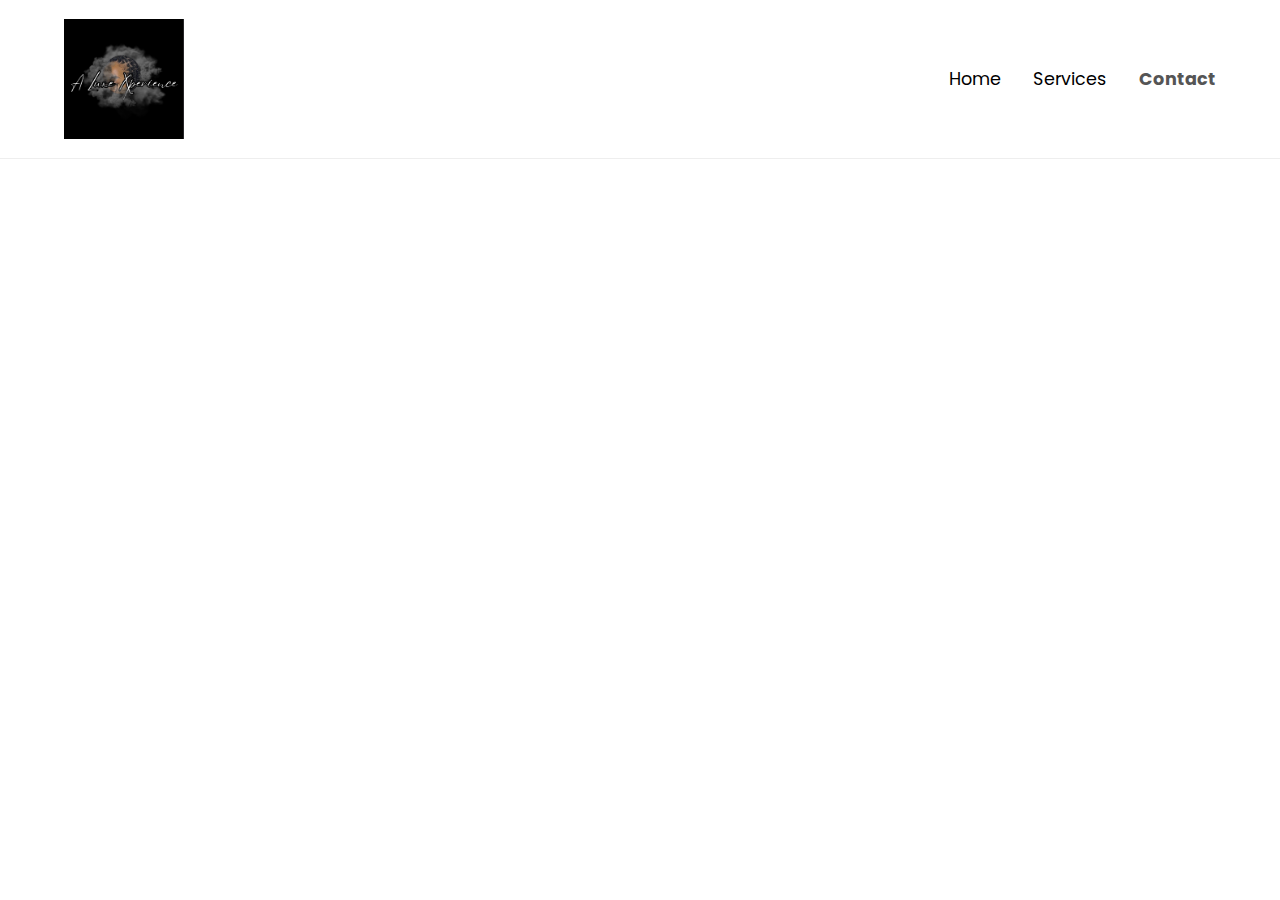
<file: contact.html>
<!DOCTYPE html>
<html lang="en">
<head>
  <meta charset="UTF-8" />
  <meta name="viewport" content="width=device-width, initial-scale=1.0"/>
  <title>Contact | A Luxe Xperience</title>
  <link rel="stylesheet" href="contact.css"/>
  <script defer src="script.js"></script>
  <link href="https://fonts.googleapis.com/css2?family=Playfair+Display:wght@700&family=Poppins&display=swap" rel="stylesheet"/>
</head>
<body>


  <header class="navbar">
    <img src="logo 2.jpg" alt="A Luxe Xperience Logo" class="logo" />
    <button class="hamburger" id="menuToggle">&#9776;</button>
    <nav class="nav-menu" id="navMenu">
      <a href="index.html">Home</a>
      <a href="services.html">Services</a>
      <a href="contact.html" class="active">Contact</a>
    </nav>
  </header>

  <script>
    document.getElementById("menuToggle").addEventListener("click", function () {
      document.getElementById("navMenu").classList.toggle("active");
    });
  </script>

</body>
</html>
</file>
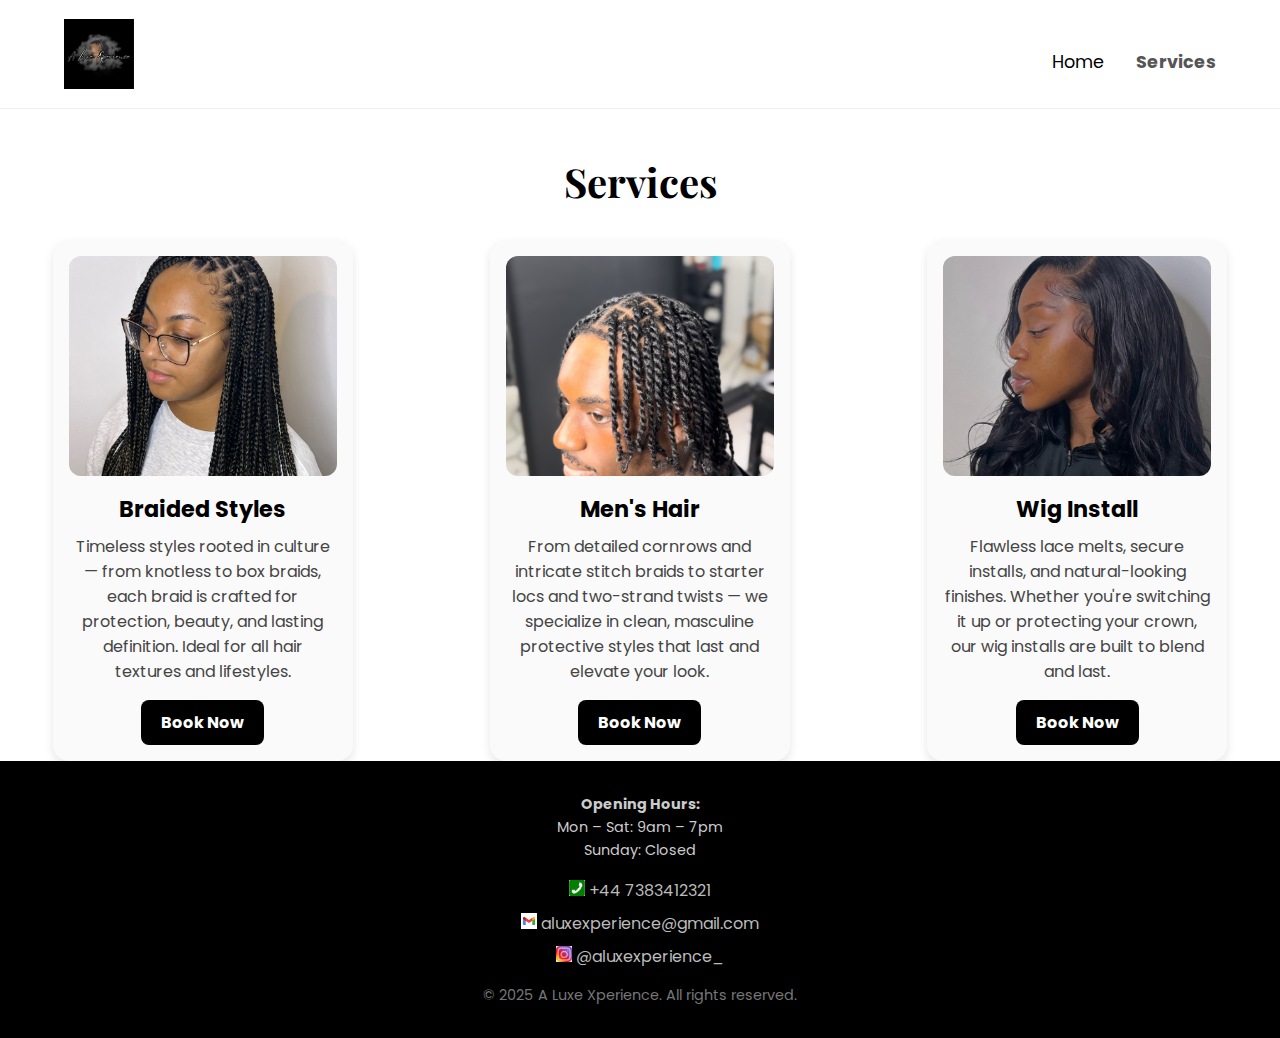
<file: services.html>
<!DOCTYPE html>
<html lang="en">
<head>
  <meta charset="UTF-8" />
  <meta name="viewport" content="width=device-width, initial-scale=1.0" />
  <title>Our Services</title>
  <link rel="stylesheet" href="services.css" />
  <link rel="icon" href="logo 2.jpg" type="image/x-icon">
  <script defer src="script.js"></script>
  <link href="https://fonts.googleapis.com/css2?family=Playfair+Display:wght@700&family=Poppins&display=swap" rel="stylesheet" />
</head>
<body>
  <!-- Navbar -->
  <!-- Header -->
  <header class="navbar">
    <img src="logo 2.jpg" alt="alx.png" class="logo" />
    <button class="hamburger" id="menuToggle">&#9776;</button>
    <nav class="nav-menu" id="navMenu">
      <a href="index.html" >Home</a>
      <a href="services.html" class = "active">Services</a>
     
    </nav>
  </header>

  <!-- Services Section -->
  <section class="services-section">
    <h2>Services</h2>
    <div class="services-container">

      <div class="service-card">
        <div class="service-img" style="--img1: url('IMG-20250625-WA0036.jpg'); --img2: url('IMG-20250625-WA0051.jpg');"></div>
        <h3>Braided Styles</h3>
        <p>Timeless styles rooted in culture — from knotless to box braids, each braid is crafted for protection, beauty, and lasting definition. Ideal for all hair textures and lifestyles.</p>
        <a href="https://aluxexperience.square.site" class="book-btn">Book Now</a>
      </div>

      <div class="service-card">
        <div class="service-img" style="--img1: url('IMG-20250625-WA0048.jpg'); --img2: url('IMG-20250625-WA0034.jpg');"></div>
        <h3>Men's Hair</h3>
        <p>From detailed cornrows and intricate stitch braids to starter locs and two-strand twists — we specialize in clean, masculine protective styles that last and elevate your look.</p>
        <a href="https://aluxexperience.square.site" class="book-btn">Book Now</a>
      </div>

      <div class="service-card">
        <div class="service-img" style="--img1: url('wigs.jpg'); --img2: url('wig2.jpg');"></div>
        <h3>Wig Install</h3>
        <p>Flawless lace melts, secure installs, and natural-looking finishes. Whether you're switching it up or protecting your crown, our wig installs are built to blend and last.</p>
        <a href="https://aluxexperience.square.site" class="book-btn">Book Now</a>
      </div>

    </div>
  </section>

  <!-- Footer -->
  <footer class="footer">
    <div class="footer-container">
      <div class="footer-hours">
        <p><strong>Opening Hours:</strong></p>
        <p>Mon – Sat: 9am – 7pm</p>
        <p>Sunday: Closed</p>
      </div>
      <div class="footer-content">
        <p><img src="OIP (1).webp" alt="Phone"> <a href="tel:+447383412321">+44 7383412321</a></p>
        <p><img src="OIP.webp" alt="Email"> <a href="mailto:aluxexperience@gmail.com">aluxexperience@gmail.com</a></p>
        <p><img src="download.webp" alt="Instagram"> <a href="https://www.instagram.com/aluxexperience_" target="_blank">@aluxexperience_</a></p>
      </div>
      <p class="footer-copy">&copy; 2025 A Luxe Xperience. All rights reserved.</p>
    </div>
  </footer>

  <!-- Hamburger Toggle Script -->
  <script>
    document.getElementById("menuToggle").addEventListener("click", function () {
      document.getElementById("navMenu").classList.toggle("active");
    });
  </script>
</body>
</html>
</file>
<file: contact.css>
* {
    margin: 0;
    padding: 0;
    box-sizing: border-box;
  }
  
  body {
    padding-top: 120px; /* Prevent content from hiding behind navbar */
    font-family: 'Poppins', sans-serif;
    background-color: #fff;
    color: #000;
  }
  
  /* ========== NAVBAR STYLING ========== */
  .navbar {
    display: flex;
    flex-direction: row;
    justify-content: space-between;
    align-items: center;
    padding: 1.2rem 5%;
    position: fixed;
    top: 0;
    width: 100%;
    background-color: #fff;
    z-index: 1000;
    border-bottom: 1px solid #eee;
  }
  
  .logo {
    width: 120px;
    height: auto;
  }
  
  .hamburger {
    font-size: 1.8rem;
    background: none;
    border: none;
    cursor: pointer;
    color: #000;
    display: block;
  }
  
  .nav-menu {
    display: none;
    flex-direction: column;
    text-align: center;
    margin-top: 1rem;
  }
  
  .nav-menu.active {
    display: flex;
  }
  
  .nav-menu a.active {
    font-weight: bold;
    color: #555;
  }
  
  .nav-menu a {
    text-decoration: none;
    color: #000;
    font-size: 1.1rem;
    margin: 0.5rem 0;
    transition: color 0.3s ease;
  }
  
  .nav-menu a:hover {
    color: #555;
  }
  
  /* ========== DESKTOP ========== */
  @media (min-width: 768px) {
    .hamburger {
      display: none;
    }
  
    .nav-menu {
      display: flex !important;
      flex-direction: row;
      gap: 2rem;
      margin-top: 0;
    }
  
    .navbar {
      flex-direction: row;
      justify-content: space-between;
    }
  
    .logo {
      margin: 0;
    }
  }
  
  /* Contact Section */
  .contact-section {
    max-width: 600px;
    margin: auto;
    padding: 2rem;
    text-align: center;
  }
  
  .contact-section h1 {
    font-size: 2.5rem;
    font-family: 'Playfair Display', serif;
    margin-bottom: 1rem;
  }
  
  .contact-section p {
    font-size: 1rem;
    color: #444;
    margin-bottom: 2rem;
  }
  
  .contact-form input,
  .contact-form textarea {
    width: 100%;
    padding: 14px;
    margin-bottom: 1rem;
    border: 1px solid #ccc;
    border-radius: 8px;
    font-family: inherit;
    font-size: 1rem;
  }
  
  .contact-form button {
    background-color: #000;
    color: #fff;
    padding: 12px 24px;
    border: none;
    border-radius: 8px;
    font-size: 1rem;
    font-weight: bold;
    cursor: pointer;
    transition: transform 0.3s ease, background-color 0.3s ease;
  }
  
  .contact-form button:hover {
    background-color: #555;
    transform: scale(1.05);
  }
</file>
<file: services.css>
* {
    margin: 0;
    padding: 0;
    box-sizing: border-box;
  }
  
 /* Navbar */
.navbar {
    display: flex;
    flex-direction: column;
    align-items: center;
    padding: 1.2rem 5%;
    position: fixed;
    top: 0;
    width: 100%;
    background-color: #fff;
    z-index: 1000;
    border-bottom: 1px solid #eee;
  }
  
  .logo {
    width: 70px;
    height: auto;
    margin-bottom: 0.5rem;
    align-items: center;
  }
  
  /* Hamburger Button */
  .hamburger {
    font-size: 1.8rem;
    background: none;
    border: none;
    cursor: pointer;
    color: #000;
    margin-top: 0.5rem;
  }
  
  .nav-menu {
    display: none;
    flex-direction: column;
    text-align: center;
    margin-top: 1rem;
  }
  
  .nav-menu a {
    text-decoration: none;
    color: #000;
    font-size: 1.1rem;
    margin: 0.5rem 0;
    transition: color 0.3s ease;
  }
  
  .nav-menu a:hover {
    color: #555;
  }
  
  
 @media (min-width: 768px) {
  .hamburger {
    display: none;
  }

  .nav-menu {
    display: flex !important;
    position: static;
    flex-direction: row;
    gap: 2rem;
    background: none;
    opacity: 1 !important;
    pointer-events: auto;
    transform: none;
  }
  .nav-menu a.active {
          font-weight: bold;
          color: #555;
        }

  .navbar {
    flex-direction: row;
    justify-content: space-between;
    align-items: center;
  }

  .logo {
    margin: 0;
  }
}
  
  /* Push body content down */
  body {
    padding-top: 155px;
    
    font-family: 'Poppins', sans-serif;
    margin: 0;
    background-color: #fff;
    color: #000;
  }
  
  /* Section Title */
  .services-section h2 {
    text-align: center;
    font-size: 2.5rem;
    margin-bottom: 2rem;
    font-family: 'Playfair Display', serif;
  }
  
  /* Layout */
  .services-container {
    display: flex;
    justify-content: space-around;
    flex-wrap: wrap;
    gap: 2rem;
  }
  
  /* Each service card */
  .service-card {
    width: 300px;
    background: #fafafa;
    border-radius: 16px;
    box-shadow: 0 4px 10px rgba(0,0,0,0.1);
    padding: 1rem;
    text-align: center;
    transition: transform 0.3s ease;
  }
  
  .service-card:hover {
    transform: translateY(-5px);
  }
  
  /* Image box with hover image switch */
  .service-img {
    width: 100%;
    height: 220px;
    border-radius: 12px;
    background-image: var(--img1);
    background-size: cover;
    background-position: center;
    transition: background-image 0.5s ease, transform 0.4s ease;
    margin-bottom: 1rem;
  }
  
  .service-img:hover {
    background-image: var(--img2);
    transform: scale(1.05) rotate(-1deg);
  }
  
  /* Title */
  .service-card h3 {
    font-size: 1.4rem;
    margin-bottom: 0.5rem;
  }
  
  /* Description */
  .service-card p {
    font-size: 1rem;
    color: #444;
    margin-bottom: 1rem;
  }
  
  /* Book Now Button */
  .book-btn {
    display: inline-block;
    padding: 10px 20px;
    background-color: #000;
    color: #fff;
    text-decoration: none;
    font-weight: bold;
    border-radius: 8px;
    transition: transform 0.3s ease, background-color 0.3s ease;
  }
  
  .book-btn:hover {
    background-color: #555;
    transform: scale(1.1);
  }
   .footer {
    background-color: #000;
    color: #fff;
    padding: 2rem 5%;
    text-align: center;
    font-family: 'Poppins', sans-serif;
  }
  
  .footer-container {
    max-width: 800px;
    margin: auto;
  }
  
  .footer-content p {
    margin: 0.5rem 0;
    font-size: 1rem;
  }
  
  .footer-content a {
    color: #bbb;
    text-decoration: none;
    transition: color 0.3s ease;
  }
  
  .footer-content a:hover {
    color: #fff;
  }
  
  .footer-copy {
    margin-top: 1rem;
    font-size: 0.9rem;
    color: #777;
  }
  .footer-container img {
  width: 16px;
  height: 16px;
}
.footer-hours {
  font-size: 0.9rem;
  color: #ccc;
  margin-bottom: 1rem;
  line-height: 1.6;
}
.footer-text {
  font-size: 0.85rem;
  color: #999;
}
</file>
